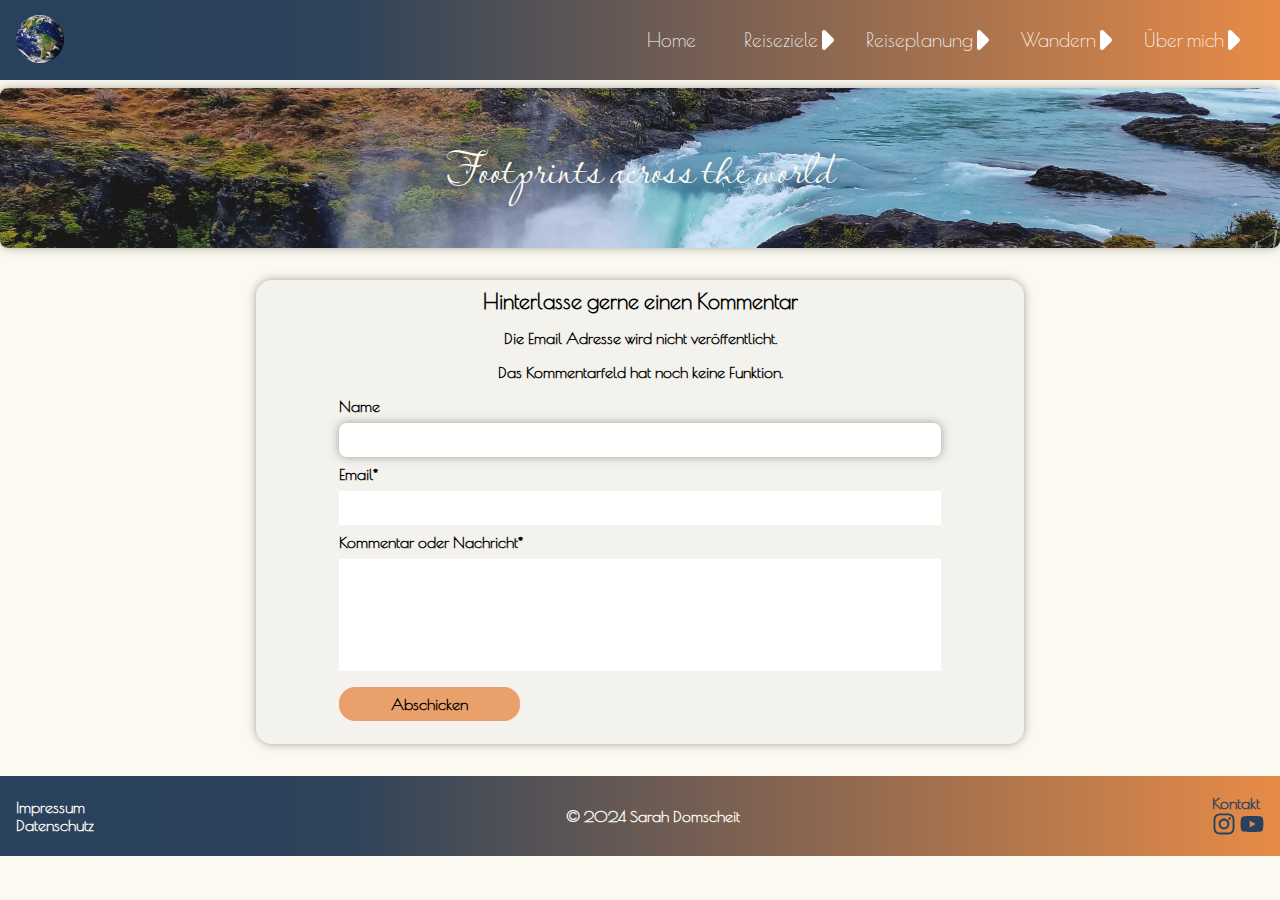
<file: seiten/kontakt.html>
<!DOCTYPE html>
<html lang="en">
  <head>
    <meta charset="UTF-8" />
    <meta name="viewport" content="width=device-width, initial-scale=1.0" />
    <link rel="stylesheet" href="../styles/style.css" />
    <link rel="preconnect" href="https://fonts.googleapis.com">
<link rel="preconnect" href="https://fonts.gstatic.com" crossorigin>
<link href="https://fonts.googleapis.com/css2?family=Lavishly+Yours&family=Poiret+One&display=swap" rel="stylesheet">
    <title>Kontakt</title>
  </head>
  <body>
    <!-- header -->
    <header>
      <div>
        <a href="../index.html"
          ><img
            src="../images/globe-1348777_1280.png"
            alt="Weltkugel zurück zur Startseite"
        /></a>
      </div>

      <!-- Navigation -->
      <input type="checkbox" class="burger-toggle" id="burger-toggle" />
      <label for="burger-toggle" class="burger-icon">
        <img
          class="navmenu"
          src="../images/bars-solid.svg"
          alt="Navigationsmenu"
      /></label>

      <nav>
        <ul class="mainnav">
          <li><a href="../index.html" class="nav-link">Home</a></li>
          <li class="dropdown">
            <a class="subtitle nav-link" href="../seiten/reiseziele.html"
              >Reiseziele</a
            >
            <ul class="dropdown-content">
              <li class="submenu">
                <a
                  href="../seiten/reiseziele.html#brasilien"
                  class="submenu-subtitle submenu-title"
                  >Amerika</a
                >
                <ul class="submenu-content submenu-content1">
                  <li>
                    <a href="../seiten/reiseziele.html#brasilien">Brasilien</a>
                  </li>
                  <li>
                    <a href="../seiten/reiseziele.html#argentinien"
                      >Argentinien</a
                    >
                  </li>
                  <li><a href="../seiten/reiseziele.html#chile">Chile</a></li>
                  <li>
                    <a href="../seiten/reiseziele.html#costarica">Costa Rica</a>
                  </li>
                  <li><a href="../seiten/reiseziele.html#mexiko">Mexiko</a></li>
                  <li><a href="../seiten/reiseziele.html#usa">USA</a></li>
                  <li><a href="../seiten/reiseziele.html#kanada">Kanada</a></li>
                </ul>
              </li>
              <li class="submenu">
                <a
                  href="../seiten/reiseziele.html#japan"
                  class="submenu-subtitle submenu-title"
                  >Asien</a
                >
                <ul class="submenu-content">
                  <li><a href="../seiten/reiseziele.html#japan">Japan</a></li>

                  <li>
                    <a href="../seiten/reiseziele.html#indonesien"
                      >Indonesien</a
                    >
                  </li>
                  <li>
                    <a href="../seiten/reiseziele.html#vietnam">Vietnam</a>
                  </li>
                  <li>
                    <a href="../seiten/reiseziele.html#thailand">Thailand</a>
                  </li>
                  <li>
                    <a href="../seiten/reiseziele.html#malaysia">Malaysia</a>
                  </li>
                  <li>
                    <a href="../seiten/reiseziele.html#singapur">Singapur</a>
                  </li>
                </ul>
              </li>
              <li>
                <a
                  href="../seiten/reiseziele.html#australien"
                  class="submenu-title"
                  >Australien</a
                >
              </li>
              <li>
                <a href="../seiten/wandern.html" class="submenu-title"
                  >Europa</a
                >
              </li>
            </ul>
          </li>

          <li class="dropdown">
            <a class="subtitle nav-link" href="../seiten/packliste.html"
              >Reiseplanung</a
            >
            <ul class="dropdown-content">
              <li>
                <a href="../seiten/packliste.html" class="submenu-title"
                  >Packlisten</a
                >
              </li>
            </ul>
          </li>
          <li class="dropdown">
            <a class="subtitle nav-link" href="../seiten/wandern.html"
              >Wandern</a
            >
            <ul class="dropdown-content">
              <li>
                <a href="../seiten/wandern.html" class="submenu-title"
                  >Jakobsweg</a
                >
              </li>
            </ul>
          </li>
          <li class="dropdown">
            <a class="subtitle nav-link" href="../seiten/uebermich.html"
              >Über mich</a
            >
            <ul class="dropdown-content">
              <li>
                <a href="../seiten/uebermich.html" class="submenu-title"
                  >Über mich</a
                >
              </li>
            </ul>
          </li>
        </ul>
      </nav>
    </header>
    <main>
      <!-- banner -->
      <section class="banner"><h1>Footprints across the world</h1></section>
      <!-- main content - Kommentarfeld -->
      <section class="comment"><h3>Hinterlasse gerne einen Kommentar</h3> <p> Die Email Adresse wird nicht veröffentlicht.</p>
        <p>Das Kommentarfeld hat noch keine Funktion.</p><form action="" method="post">
        <label for="name">Name</label>
        <input type="name" id="name"autofocus>
        <label for="email">Email*</label>
        <input type="email" id="email" required>
        <label for="comment">Kommentar oder Nachricht*</label>
        <textarea name="comment" id="comment"></textarea>
        <button type="submit">Abschicken</button>

      </form></section>
    </main>
    <!-- footer -->
    <footer>
      <div>
        <h4>Impressum</h4>
        <h4>Datenschutz</h4>
      </div>
      <h4>&copy 2024 Sarah Domscheit</h4>
      <div class="footer">
        <div><a href="../seiten/kontakt.html">Kontakt</a></div> 
         <a href="https://www.instagram.com/"
           ><img src="../images/instagram-brands-solid.svg" alt="Instagram"
         /></a>
         <a href="https://www.youtube.com/">
           <img src="../images/youtube-brands-solid.svg" alt="Youtube"
         /></a>
       </div>
    </footer>
  </body>
</html>
</file>
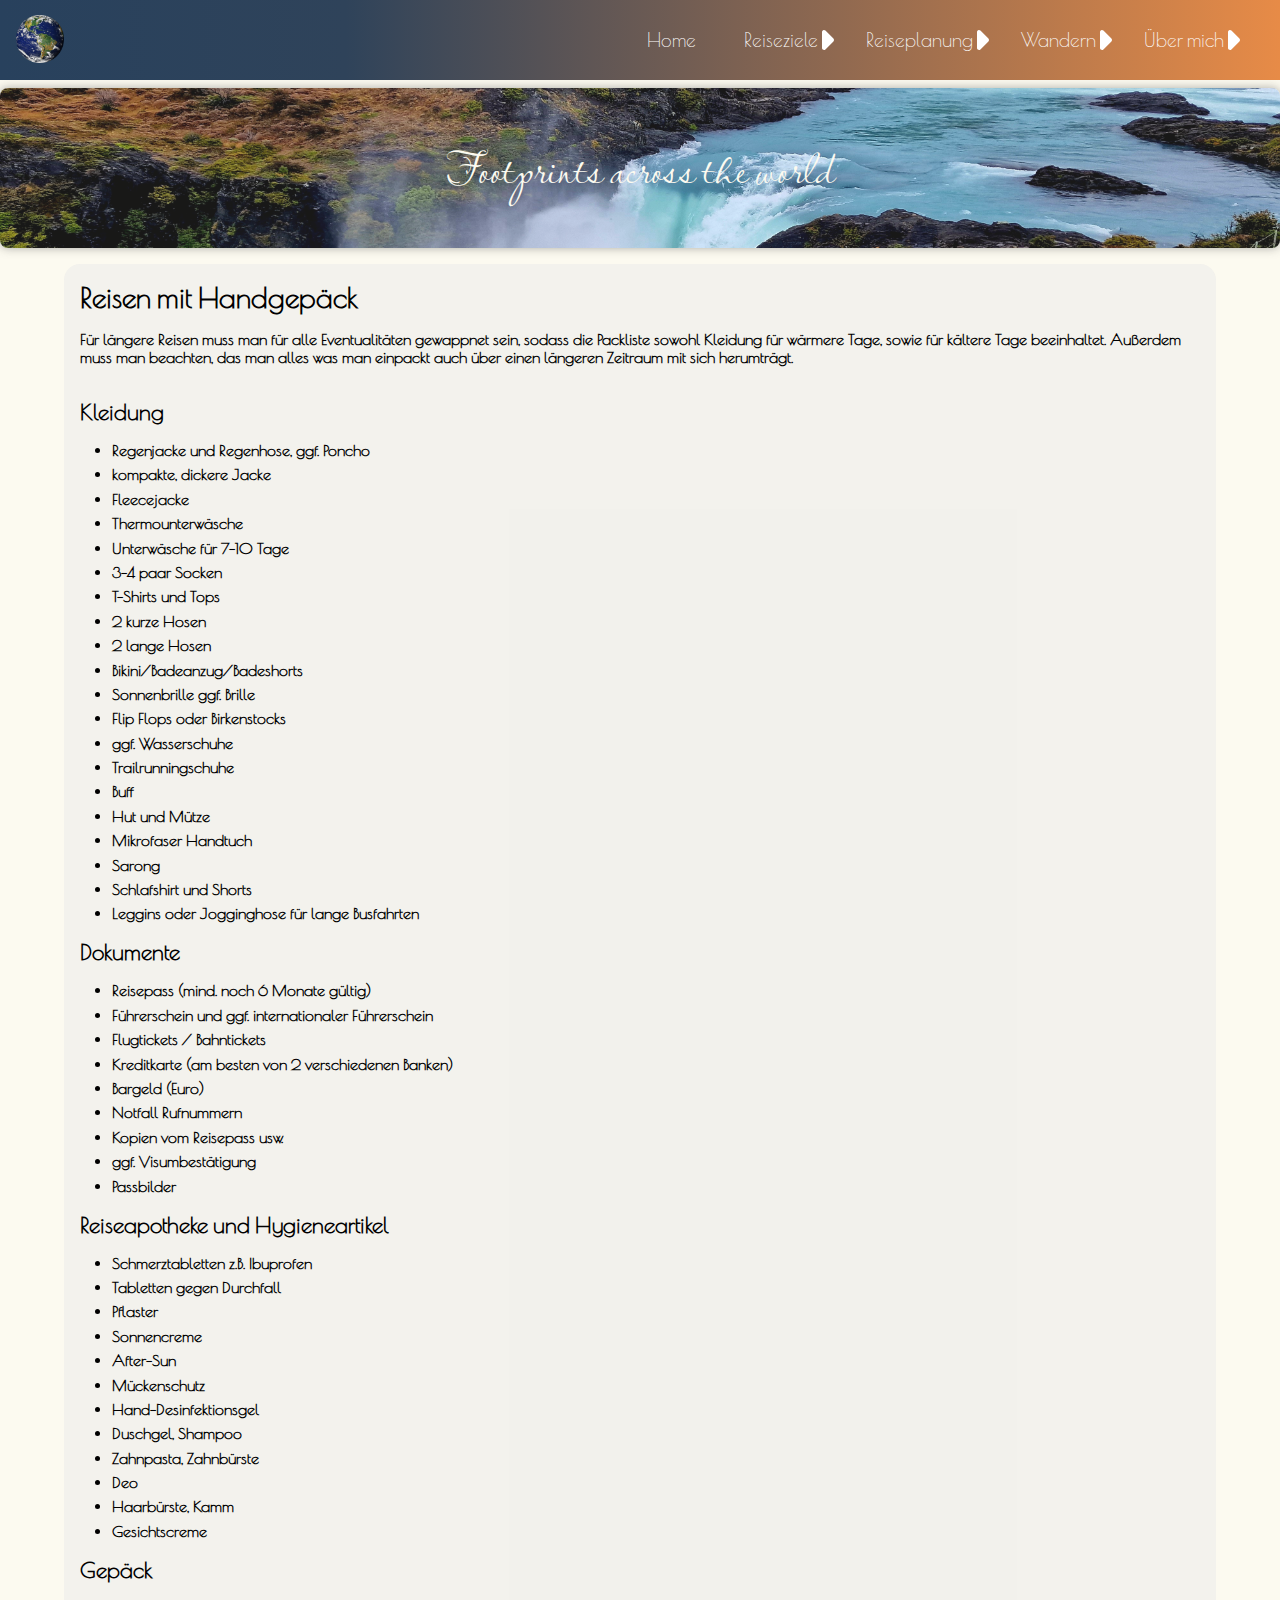
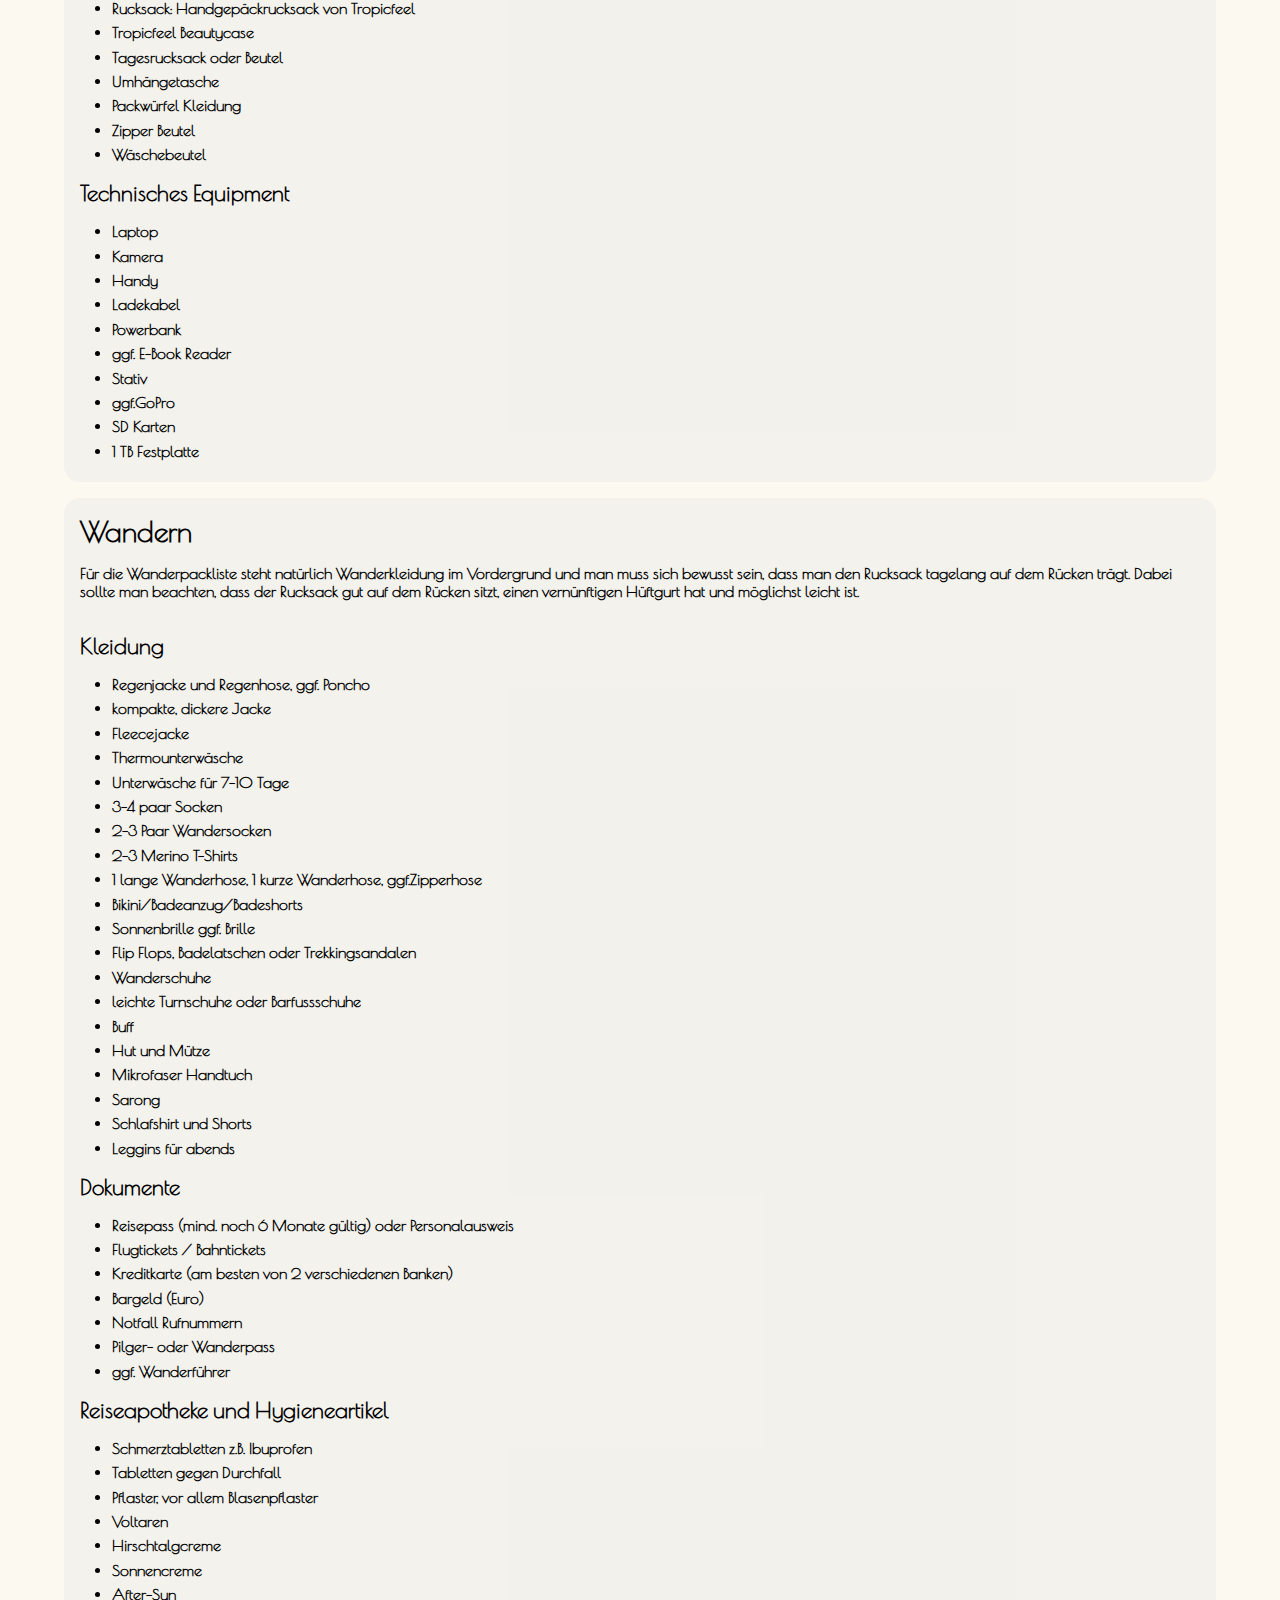
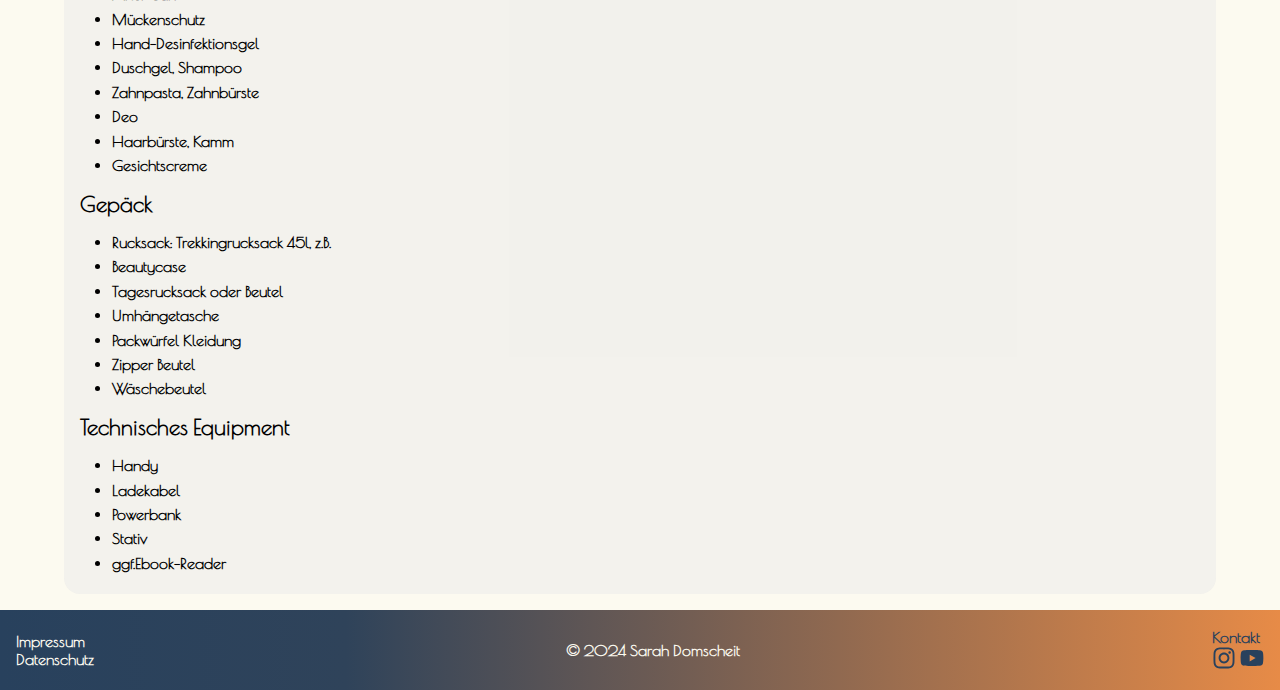
<file: seiten/packliste.html>
<!DOCTYPE html>
<html lang="en">
  <head>
    <meta charset="UTF-8" />
    <meta name="viewport" content="width=device-width, initial-scale=1.0" />
    <meta name="description" content="Reiseblog für low-budget Reisende mit allen Infos rund ums Reisen und Zielen überall auf der Welt.">
    <link rel="stylesheet" href="../styles/style.css" />
    <link rel="preconnect" href="https://fonts.googleapis.com">
<link rel="preconnect" href="https://fonts.gstatic.com" crossorigin>
<link href="https://fonts.googleapis.com/css2?family=Lavishly+Yours&family=Poiret+One&display=swap" rel="stylesheet">
    <title>Packliste</title>
  </head>
  <body>
   
    <!-- header -->
    <header>
      <div>
        <a href="../index.html"
          ><img
            src="../images/globe-1348777_1280.png"
            alt="Weltkugel zurück zur Startseite"
        /></a>
      </div>

      <!-- Navigation -->
      <input type="checkbox" class="burger-toggle" id="burger-toggle" />
      <label for="burger-toggle" class="burger-icon">
        <img
          class="navmenu"
          src="../images/bars-solid.svg"
          alt="Navigationsmenu"
      /></label>

      <nav>
        <ul class="mainnav">
          <li><a href="../index.html" class="nav-link">Home</a></li>
          <li class="dropdown">
            <a class="subtitle nav-link" href="../seiten/reiseziele.html"
              >Reiseziele</a
            >
            <ul class="dropdown-content">
              <li class="submenu">
                <a
                  href="../seiten/reiseziele.html#brasilien"
                  class="submenu-subtitle submenu-title"
                  >Amerika</a
                >
                <ul class="submenu-content submenu-content1">
                  <li>
                    <a href="../seiten/reiseziele.html#brasilien">Brasilien</a>
                  </li>
                  <li>
                    <a href="../seiten/reiseziele.html#argentinien"
                      >Argentinien</a
                    >
                  </li>
                  <li><a href="../seiten/reiseziele.html#chile">Chile</a></li>
                  <li>
                    <a href="../seiten/reiseziele.html#costarica">Costa Rica</a>
                  </li>
                  <li><a href="../seiten/reiseziele.html#mexico">Mexico</a></li>
                  <li><a href="../seiten/reiseziele.html#usa">USA</a></li>
                  <li><a href="../seiten/reiseziele.html#kanada">Kanada</a></li>
                </ul>
              </li>
              <li class="submenu">
                <a href="../seiten/reiseziele.html#japan" class="submenu-subtitle submenu-title">Asien</a>
                <ul class="submenu-content">
                  <li><a href="../seiten/reiseziele.html#japan">Japan</a></li>

                  <li>
                    <a href="../seiten/reiseziele.html#indonesien">Indonesien</a>
                  </li>
                  <li>
                    <a href="../seiten/reiseziele.html#vietnam">Vietnam</a>
                  </li>
                  <li>
                    <a href="../seiten/reiseziele.html#thailand">Thailand</a>
                  </li>
                  <li>
                    <a href="../seiten/reiseziele.html#malaysia">Malaysia</a>
                  </li>
                  <li>
                    <a href="../seiten/reiseziele.html#singapur">Singapur</a>
                  </li>
                </ul>
              </li>
              <li>
                <a href="../seiten/reiseziele.html#australien" class="submenu-title">Australien</a>
              </li>
              <li><a href="../seiten/wandern.html" class="submenu-title">Europa</a></li>
            </ul>
          </li>

          <li class="dropdown">
            <a class="subtitle nav-link" href="packliste.html"
              >Reiseplanung</a
            >
            <ul class="dropdown-content">
              <li><a href="packliste.html" class="submenu-title">Packlisten</a></li>
            </ul>
          </li>
          <li class="dropdown">
            <a class="subtitle nav-link" href="../seiten/wandern.html"
              >Wandern</a
            >
            <ul class="dropdown-content">
              <li><a href="../seiten/wandern.html" class="submenu-title">Jakobsweg</a></li>
            </ul>
          </li>
          <li class="dropdown">
            <a class="subtitle nav-link" href="../seiten/uebermich.html"
              >Über mich</a
            >
            <ul class="dropdown-content">
              <li><a href="../seiten/uebermich.html" class="submenu-title">Über mich</a></li>
            </ul>
          </li>
        </ul>
      </nav>
    </header>
    <main>
      <!-- banner -->
      <section class="banner"><h1>Footprints across the world</h1></section>
      <!-- main content - Packliste travel -->
      <section class="packinglist-travel">
        <h2>Reisen mit Handgepäck</h2>
        <p>
          Für längere Reisen muss man für alle Eventualitäten gewappnet sein,
          sodass die Packliste sowohl Kleidung für wärmere Tage, sowie für
          kältere Tage beeinhaltet. Außerdem muss man beachten, das man alles
          was man einpackt auch über einen längeren Zeitraum mit sich
          herumträgt.
        </p>
        <ul>
          <h3>Kleidung</h3>

          <li>Regenjacke und Regenhose, ggf. Poncho</li>
          <li>kompakte, dickere Jacke</li>
          <li>Fleecejacke</li>
          <li>Thermounterwäsche</li>
          <li>Unterwäsche für 7-10 Tage</li>
          <li>3-4 paar Socken</li>
          <li>T-Shirts und Tops</li>
          <li>2 kurze Hosen</li>
          <li>2 lange Hosen</li>
          <li>Bikini/Badeanzug/Badeshorts</li>
          <li>Sonnenbrille ggf. Brille</li>
          <li>Flip Flops oder Birkenstocks</li>
          <li>ggf. Wasserschuhe</li>
          <li>Trailrunningschuhe</li>
          <li>Buff</li>
          <li>Hut und Mütze</li>
          <li>Mikrofaser Handtuch</li>
          <li>Sarong</li>
          <li>Schlafshirt und Shorts</li>
          <li>Leggins oder Jogginghose für lange Busfahrten</li>

          <h3>Dokumente</h3>

          <li>Reisepass (mind. noch 6 Monate gültig)</li>
          <li>Führerschein und ggf. internationaler Führerschein</li>
          <li>Flugtickets / Bahntickets</li>
          <li>Kreditkarte (am besten von 2 verschiedenen Banken)</li>
          <li>Bargeld (Euro)</li>
          <li>Notfall Rufnummern</li>
          <li>Kopien vom Reisepass usw.</li>
          <li>ggf. Visumbestätigung</li>
          <li>Passbilder</li>

          <h3>Reiseapotheke und Hygieneartikel</h3>

          <li>Schmerztabletten z.B. Ibuprofen</li>
          <li>Tabletten gegen Durchfall</li>
          <li>Pflaster</li>
          <li>Sonnencreme</li>
          <li>After-Sun</li>
          <li>Mückenschutz</li>
          <li>Hand-Desinfektionsgel</li>
          <li>Duschgel, Shampoo</li>
          <li>Zahnpasta, Zahnbürste</li>
          <li>Deo</li>
          <li>Haarbürste, Kamm</li>
          <li>Gesichtscreme</li>

          <h3>Gepäck</h3>

          <li>Rucksack: Handgepäckrucksack von Tropicfeel</li>
          <li>Tropicfeel Beautycase</li>
          <li>Tagesrucksack oder Beutel</li>
          <li>Umhängetasche</li>
          <li>Packwürfel Kleidung</li>
          <li>Zipper Beutel</li>
          <li>Wäschebeutel</li>

          <h3>Technisches Equipment</h3>
          <li>Laptop</li>
          <li>Kamera</li>
          <li>Handy</li>
          <li>Ladekabel</li>
          <li>Powerbank</li>
          <li>ggf. E-Book Reader</li>
          <li>Stativ</li>
          <li>ggf.GoPro</li>
          <li>SD Karten</li>
          <li>1 TB Festplatte</li>
        </ul>
      </section>
<!-- main content - Packliste wandern -->
      <section class="packinglist-hiking">
        <h2>Wandern</h2>
        <p>
          Für die Wanderpackliste steht natürlich Wanderkleidung im Vordergrund
          und man muss sich bewusst sein, dass man den Rucksack tagelang auf dem
          Rücken trägt. Dabei sollte man beachten, dass der Rucksack gut auf dem
          Rücken sitzt, einen vernünftigen Hüftgurt hat und möglichst leicht
          ist.
        </p>
        <ul>
          <h3>Kleidung</h3>

          <li>Regenjacke und Regenhose, ggf. Poncho</li>
          <li>kompakte, dickere Jacke</li>
          <li>Fleecejacke</li>
          <li>Thermounterwäsche</li>
          <li>Unterwäsche für 7-10 Tage</li>
          <li>3-4 paar Socken</li>
          <li>2-3 Paar Wandersocken</li>
          <li>2-3 Merino T-Shirts</li>
          <li>1 lange Wanderhose, 1 kurze Wanderhose, ggf.Zipperhose</li>
          <li>Bikini/Badeanzug/Badeshorts</li>
          <li>Sonnenbrille ggf. Brille</li>
          <li>Flip Flops, Badelatschen oder Trekkingsandalen</li>
          <li>Wanderschuhe</li>
          <li>leichte Turnschuhe oder Barfussschuhe</li>
          <li>Buff</li>
          <li>Hut und Mütze</li>
          <li>Mikrofaser Handtuch</li>
          <li>Sarong</li>
          <li>Schlafshirt und Shorts</li>
          <li>Leggins für abends</li>

          <h3>Dokumente</h3>

          <li>Reisepass (mind. noch 6 Monate gültig) oder Personalausweis</li>
          <li>Flugtickets / Bahntickets</li>
          <li>Kreditkarte (am besten von 2 verschiedenen Banken)</li>
          <li>Bargeld (Euro)</li>
          <li>Notfall Rufnummern</li>
          <li>Pilger- oder Wanderpass</li>
          <li>ggf. Wanderführer</li>

          <h3>Reiseapotheke und Hygieneartikel</h3>

          <li>Schmerztabletten z.B. Ibuprofen</li>
          <li>Tabletten gegen Durchfall</li>
          <li>Pflaster, vor allem Blasenpflaster</li>
          <li>Voltaren</li>
          <li>Hirschtalgcreme</li>
          <li>Sonnencreme</li>
          <li>After-Sun</li>
          <li>Mückenschutz</li>
          <li>Hand-Desinfektionsgel</li>
          <li>Duschgel, Shampoo</li>
          <li>Zahnpasta, Zahnbürste</li>
          <li>Deo</li>
          <li>Haarbürste, Kamm</li>
          <li>Gesichtscreme</li>

          <h3>Gepäck</h3>

          <li>Rucksack: Trekkingrucksack 45l, z.B.</li>
          <li>Beautycase</li>
          <li>Tagesrucksack oder Beutel</li>
          <li>Umhängetasche</li>
          <li>Packwürfel Kleidung</li>
          <li>Zipper Beutel</li>
          <li>Wäschebeutel</li>

          <h3>Technisches Equipment</h3>

          <li>Handy</li>
          <li>Ladekabel</li>
          <li>Powerbank</li>
          <li>Stativ</li>
          <li>ggf.Ebook-Reader</li>
        </ul>
      </section>
    </main>
    <!-- footer -->
    <footer>
      <div>
        <h4>Impressum</h4>
        <h4>Datenschutz</h4>
      </div>
      <h4>&copy 2024 Sarah Domscheit</h4>
      <div class="footer">
        <div><a href="../seiten/kontakt.html">Kontakt</a></div> 
         <a href="https://www.instagram.com/"
           ><img src="../images/instagram-brands-solid.svg" alt="Instagram"
         /></a>
         <a href="https://www.youtube.com/">
           <img src="../images/youtube-brands-solid.svg" alt="Youtube"
         /></a>
       </div>
    </footer>
  </body>
</html>
</file>
<file: styles/style.css>
@import url(./reiseziele.css);
@import url(./seiten.css);
@import url(./mediaqueries.css);


/* Grundlegende Stylings */
* {
  margin: 0;
  box-sizing: border-box;
  padding: 0;
}

:root {
  --primary-bg: #fcfaf0;
  --secondary-bg: #28415d;
  --third-bg: #eaa06b;
  --four-bg: rgba(233, 233, 233, 0.5);
  --gradient-bg: linear-gradient(
    270deg,
    rgba(231, 139, 71, 1) 0%,
    rgba(47, 67, 90, 1) 73%,
    rgba(40, 65, 93, 1) 100%
  );
  --box-shadow: 0px 0px 10px rgba(78, 78, 78, 0.5);
  --gap: 1rem;
  --primary-font-size: 1.5rem;
}

html {
  scroll-behavior: smooth;
}

body {
  background-color: var(--primary-bg);
  font-family: "Poiret One", sans-serif;
  font-weight: 600;
}

h3 {
  font-size: 1.35rem;
  scroll-margin-top: 5rem;
}

/* header */

header {
  width: 100%;
  height: 5rem;
  padding: 1rem;
  display: flex;
  justify-content: space-between;
  align-items: center;
  position: sticky;
  top: 0;
  gap: 2rem;
  background: var(--gradient-bg);
  z-index: 3;
}

header img {
  width: 3rem;
  height: 3rem;
}

header img:hover {
  transform: scale(1.05);
}

/* Navigation Bar */

.burger-toggle {
  display: none;
}
nav ul {
  list-style: none;
}
.mainnav a {
  text-decoration: none;
  color: white;
  padding: 0.5rem;
}

.submenu-subtitle {
  font-size: 1.2rem;
}

/* banner */

.banner {
  background-image: url(../images/banner.jpg);
  height: 10rem;
  width: 100%;
  background-position: center;
  background-size: cover;
  background-repeat: no-repeat;
  margin: 0.5rem 0;
  box-shadow: var(--box-shadow);
  border-radius: 0.5rem;
  display: flex;
  justify-content: center;
  align-items: center;
  opacity: 0.9;
}

.banner h1 {
  font-size: 3rem;
  font-family: "Lavishly Yours", cursive;
  font-weight: 400;
  color: var(--primary-bg);
}

/* main index */

/* intro */
.intro {
  display: flex;
  flex-direction: column;
  align-items: center;
  gap: var(--gap);
  margin: 1rem auto;
  width: 80%;
  height: 60vh;
  border-radius: 1rem;
  background-color: var(--four-bg);
  padding: var(--gap);
}

.intro img {
  width: 20rem;
  height: 20rem;
  border-radius: 50%;
}

.intro-content {
  display: flex;
  flex-direction: column;
  align-items: center;
  gap: 0.5rem;
}

.intro-content a {
  color: var(--secondary-bg);
}

.intro-content a:hover {
  color: var(--third-bg);
}

/* Zitat */
.quote {
  width: 80%;
  height: 10rem;
  margin: 2rem auto;
  display: flex;
  flex-direction: column;
  justify-content: center;
  align-items: center;
  border-radius: 1rem;
  background-color: var(--four-bg);
  padding: 1rem;
}

/* Reiseinspiration carousel */

.slideshow-container {
  width: 80%;
  height: 40rem;
  margin: 0rem auto;
  border-radius: 1rem;
  display: flex;
  flex-direction: column;
  justify-content: center;
  align-items: center;
  background-color: var(--four-bg);
}

.slider {
  display: flex;
  justify-content: center;
  margin: 2rem 0;
  width: 80%;
  height: 27rem;
  scroll-snap-type: x mandatory;
  scroll-behavior: smooth;
}

.slide {
  display: flex;
  scroll-snap-align: start;
  overflow: hidden;
  width: 35rem;
  height: 27rem;
  position: relative;
}

.slide img {
  width: 100%;
  height: 100%;
  object-fit: cover;
  transition: all 0.15s ease;
  border-radius: 1rem;
}

.caption:hover {
  transform: scale(1.05);
}

.slider input {
  display: none;
}

.dots {
  display: flex;
  justify-content: center;
  align-items: end;
  margin: 1rem;
}

.dots label {
  height: 20px;
  width: 20px;
  border-radius: 50%;
  border: solid black 3px;
  cursor: pointer;
  transition: all 0.15s ease;
  margin: 2px;
}

.dots label:hover {
  background-color: var(--secondary-bg);
}

.caption {
  color: black;
  text-decoration: none;
  font-weight: 700;
  text-align: center;
  padding: 1rem;
  border-radius: 1rem;
  display: inline-block;
  position: absolute;
  left: 0;
  right: 0;
  bottom: 0;
  background-color: var(--four-bg);
  z-index: 2;
}

.caption:hover {
  transform: scale(1.05);
  box-shadow: var(--box-shadow);
}

#img1:checked ~ .slide-one {
  margin-left: 0;
}
#img2:checked ~ .slide-two {
  margin-left: -100%;
}
#img3:checked ~ .slide-three {
  margin-left: -200%;
}
#img4:checked ~ .slide-four {
  margin-left: -300%;
}

.caption1,
.caption2,
.caption3,
.caption4 {
  display: none;
}
#img1:checked ~ .caption1 {
  display: block;
}
#img2:checked ~ .caption2 {
  display: block;
}
#img3:checked ~ .caption3 {
  display: block;
}
#img4:checked ~ .caption4 {
  display: block;
}

/* footer */

footer {
  background: var(--gradient-bg);
  height: 5rem;
  width: 100%;
  display: flex;
  align-items: center;
  justify-content: space-between;
  padding: 0 1rem;
  color: var(--primary-bg);
  margin-top: 1rem;
}

footer img {
  width: 1.5rem;
  height: 1.5rem;
}

.footer a {
  color: var(--secondary-bg);
  text-decoration: none;
  
}


.footer a:hover {
  color: #fcfaf0;
}
</file>
